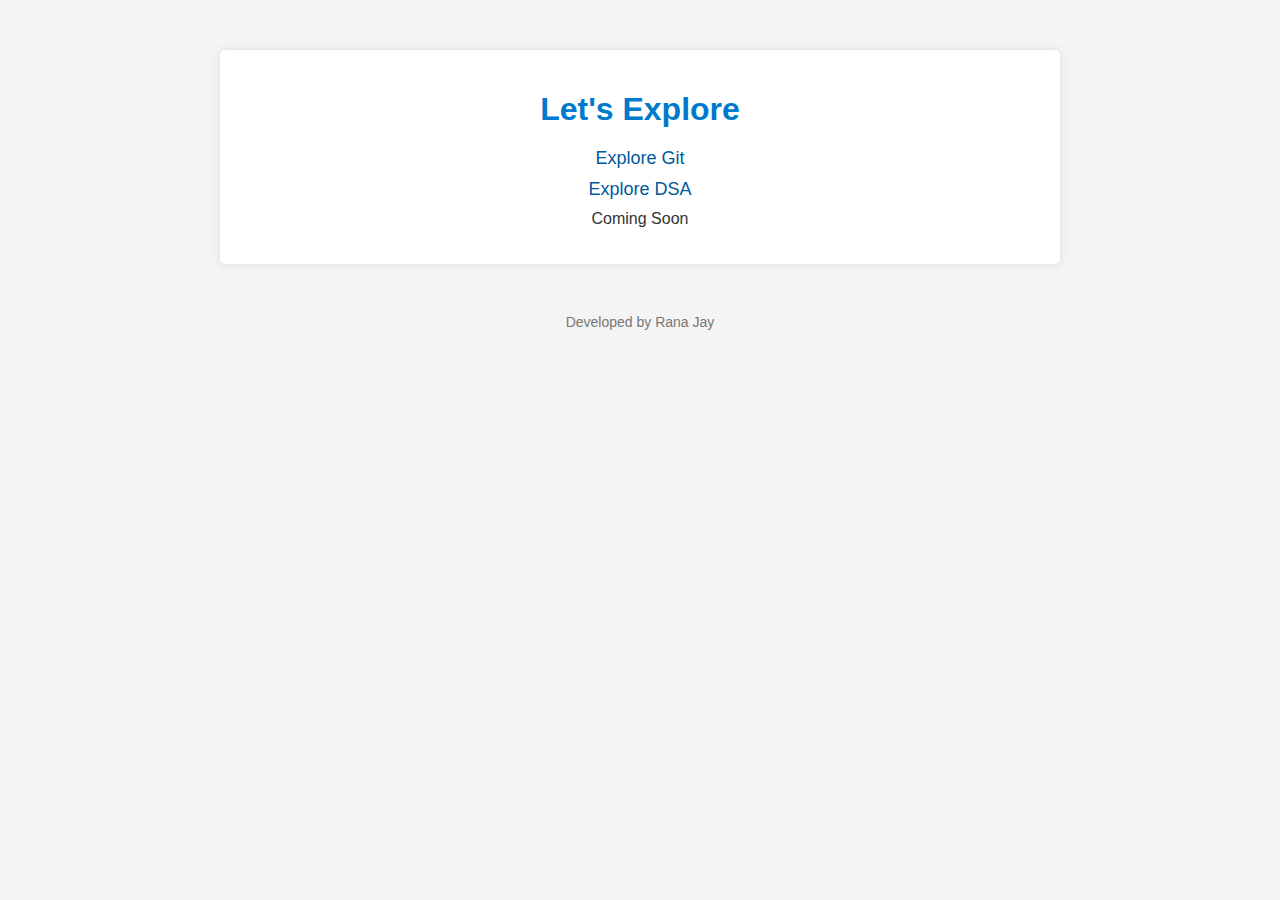
<file: index.html>
<!DOCTYPE html>
<html lang="en">
<head>
    <meta charset="UTF-8">
    <meta name="viewport" content="width=device-width, initial-scale=1.0">
    <title>Explore with Rana Jay</title>
    <link rel="stylesheet" href="index.css">
</head>
<body>

    <div class="container">
        <h1>Let's Explore</h1>
        <ul>
            <li>
                <a href="Git/index.html">Explore Git</a>
            </li>

            <li>
                <a href="DSA/index.html">Explore DSA</a>
            </li>

            <li>
                Coming Soon 
            </li>
        </ul>
    </div>

    <footer>
        <p>Developed by Rana Jay</p>
    </footer>
</body>
</html>
</file>
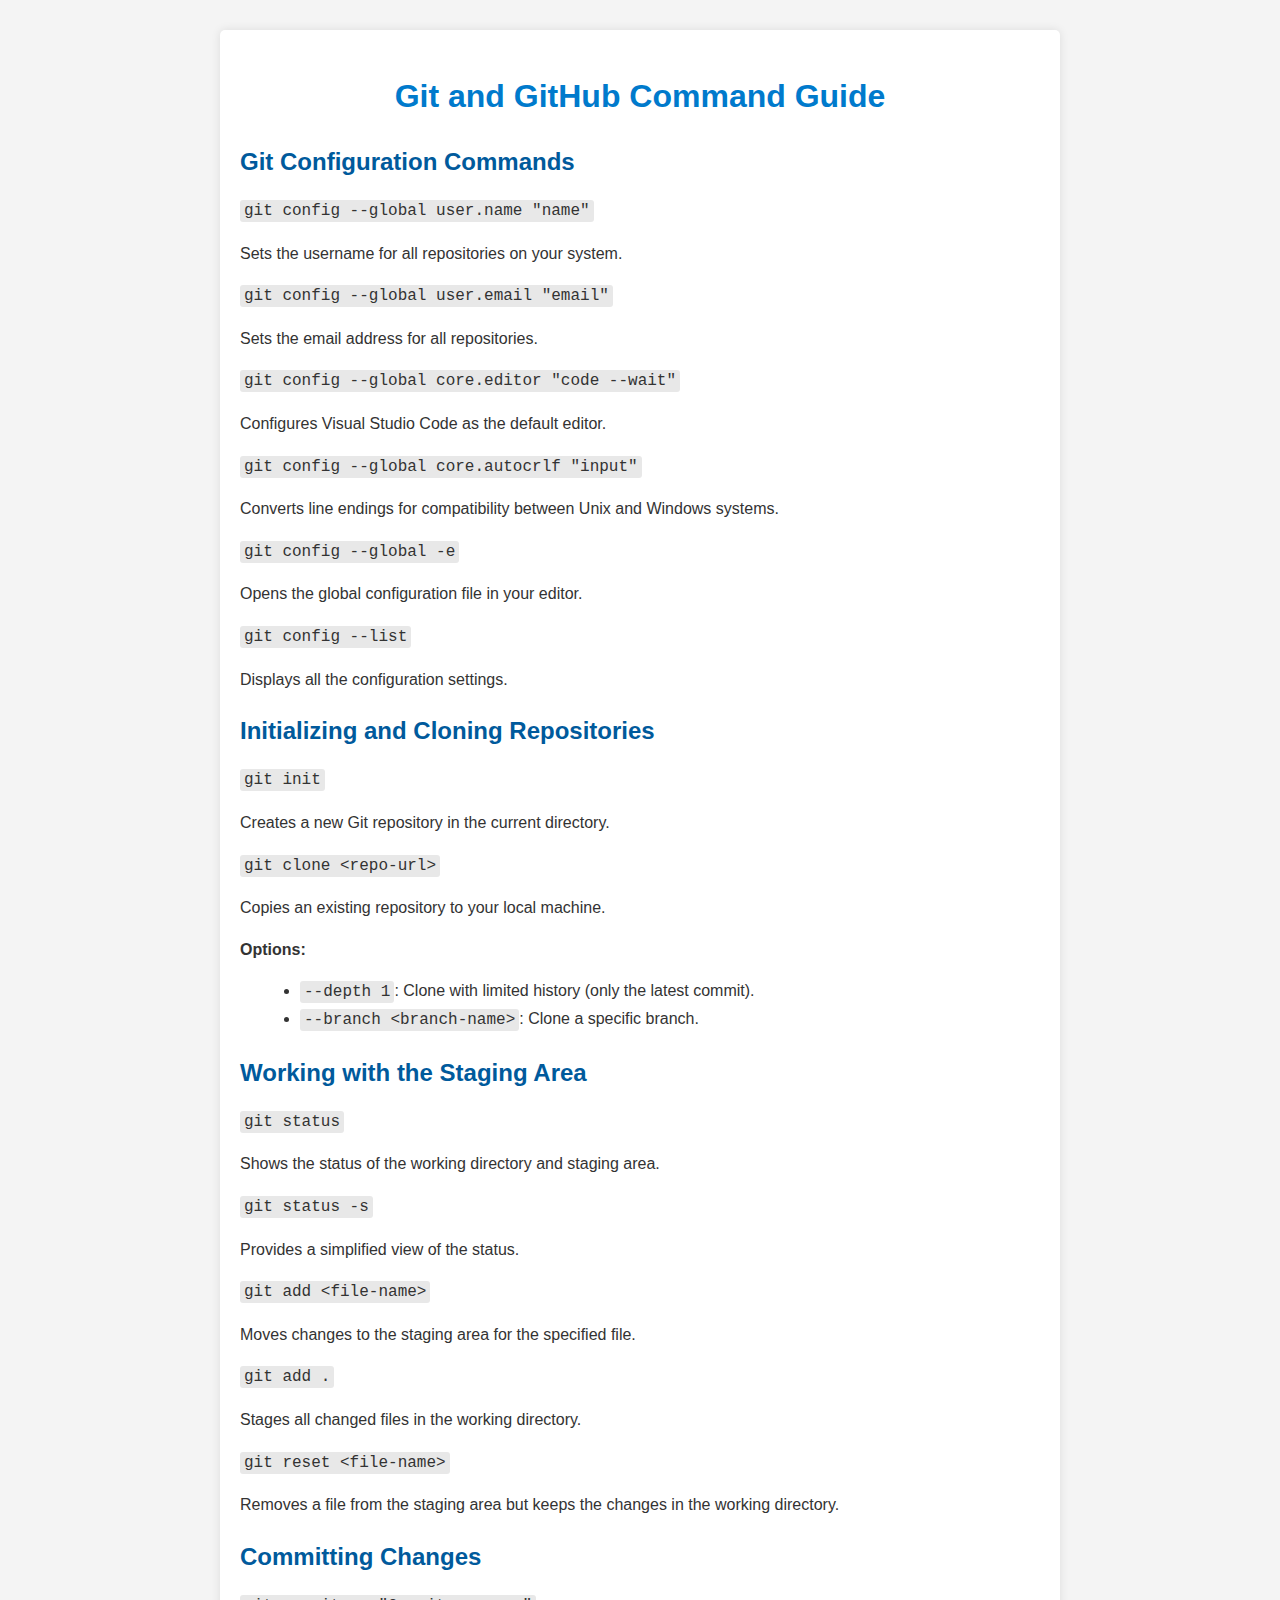
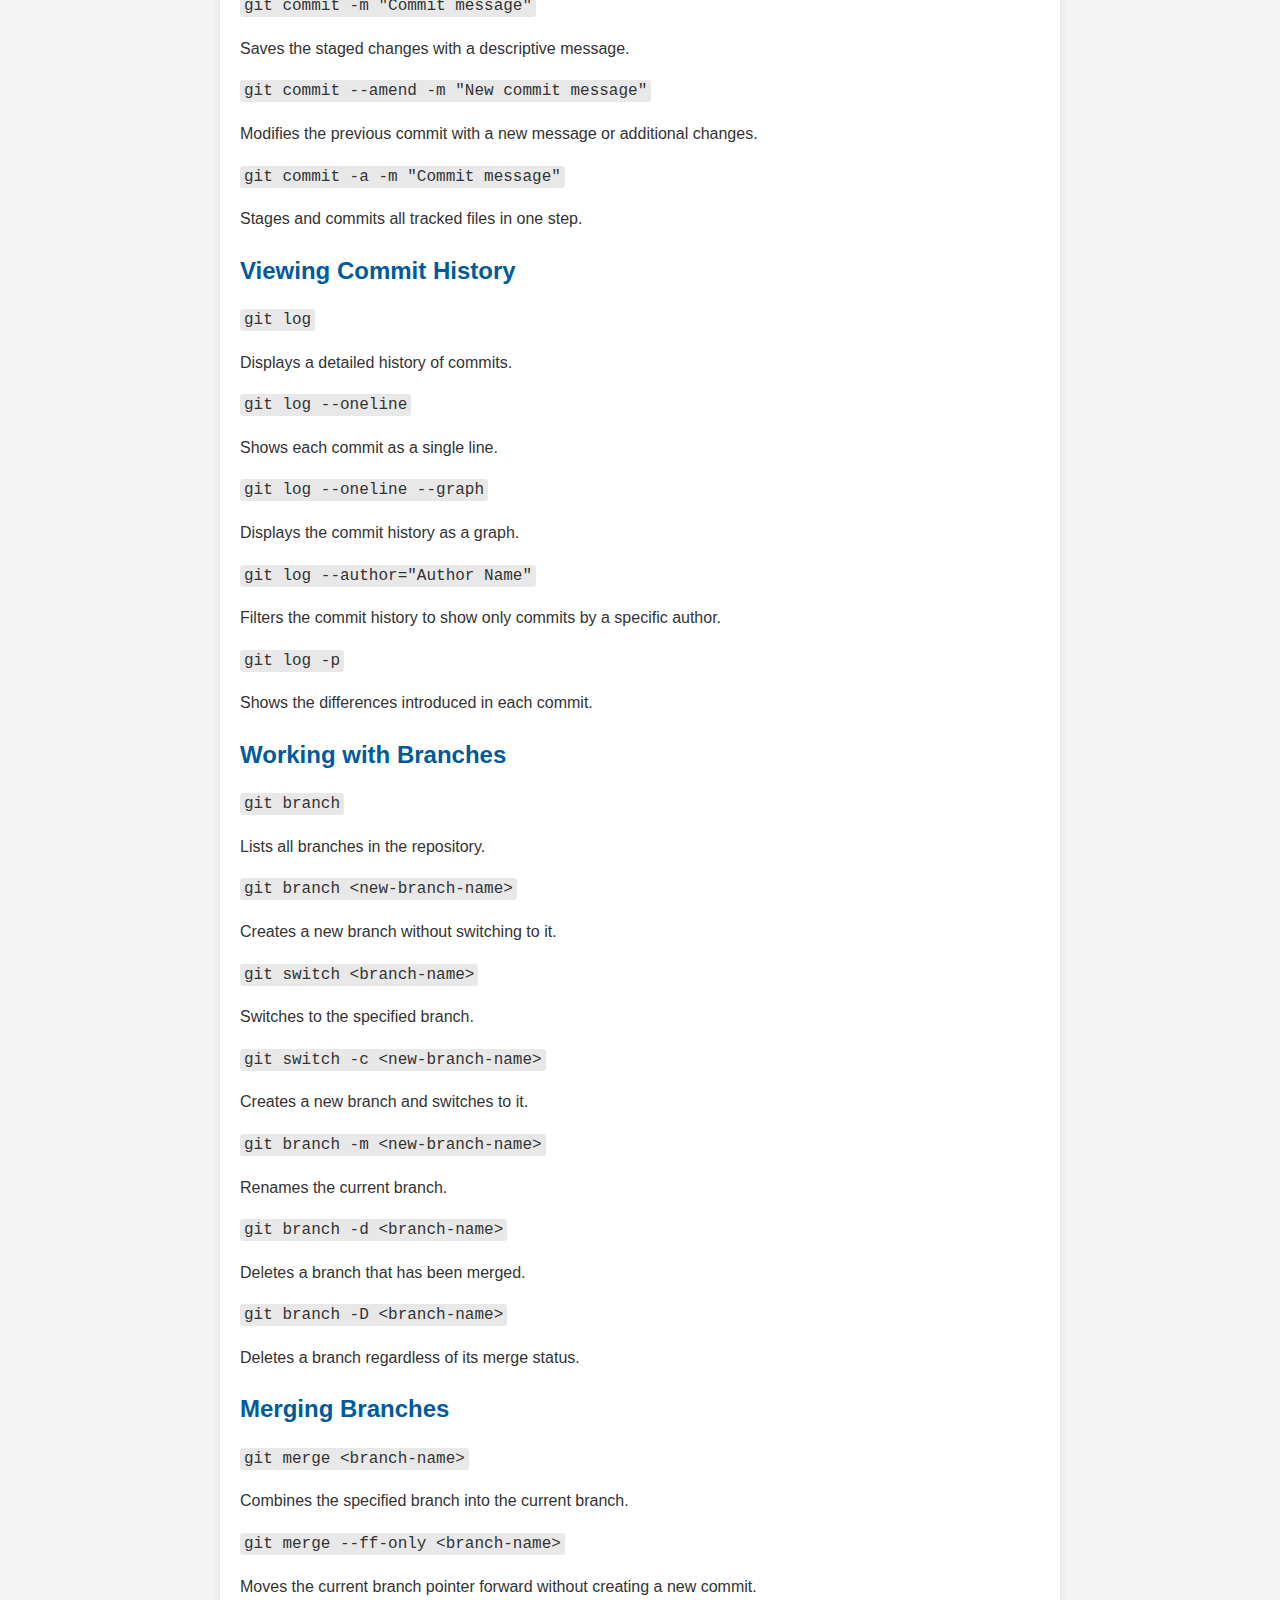
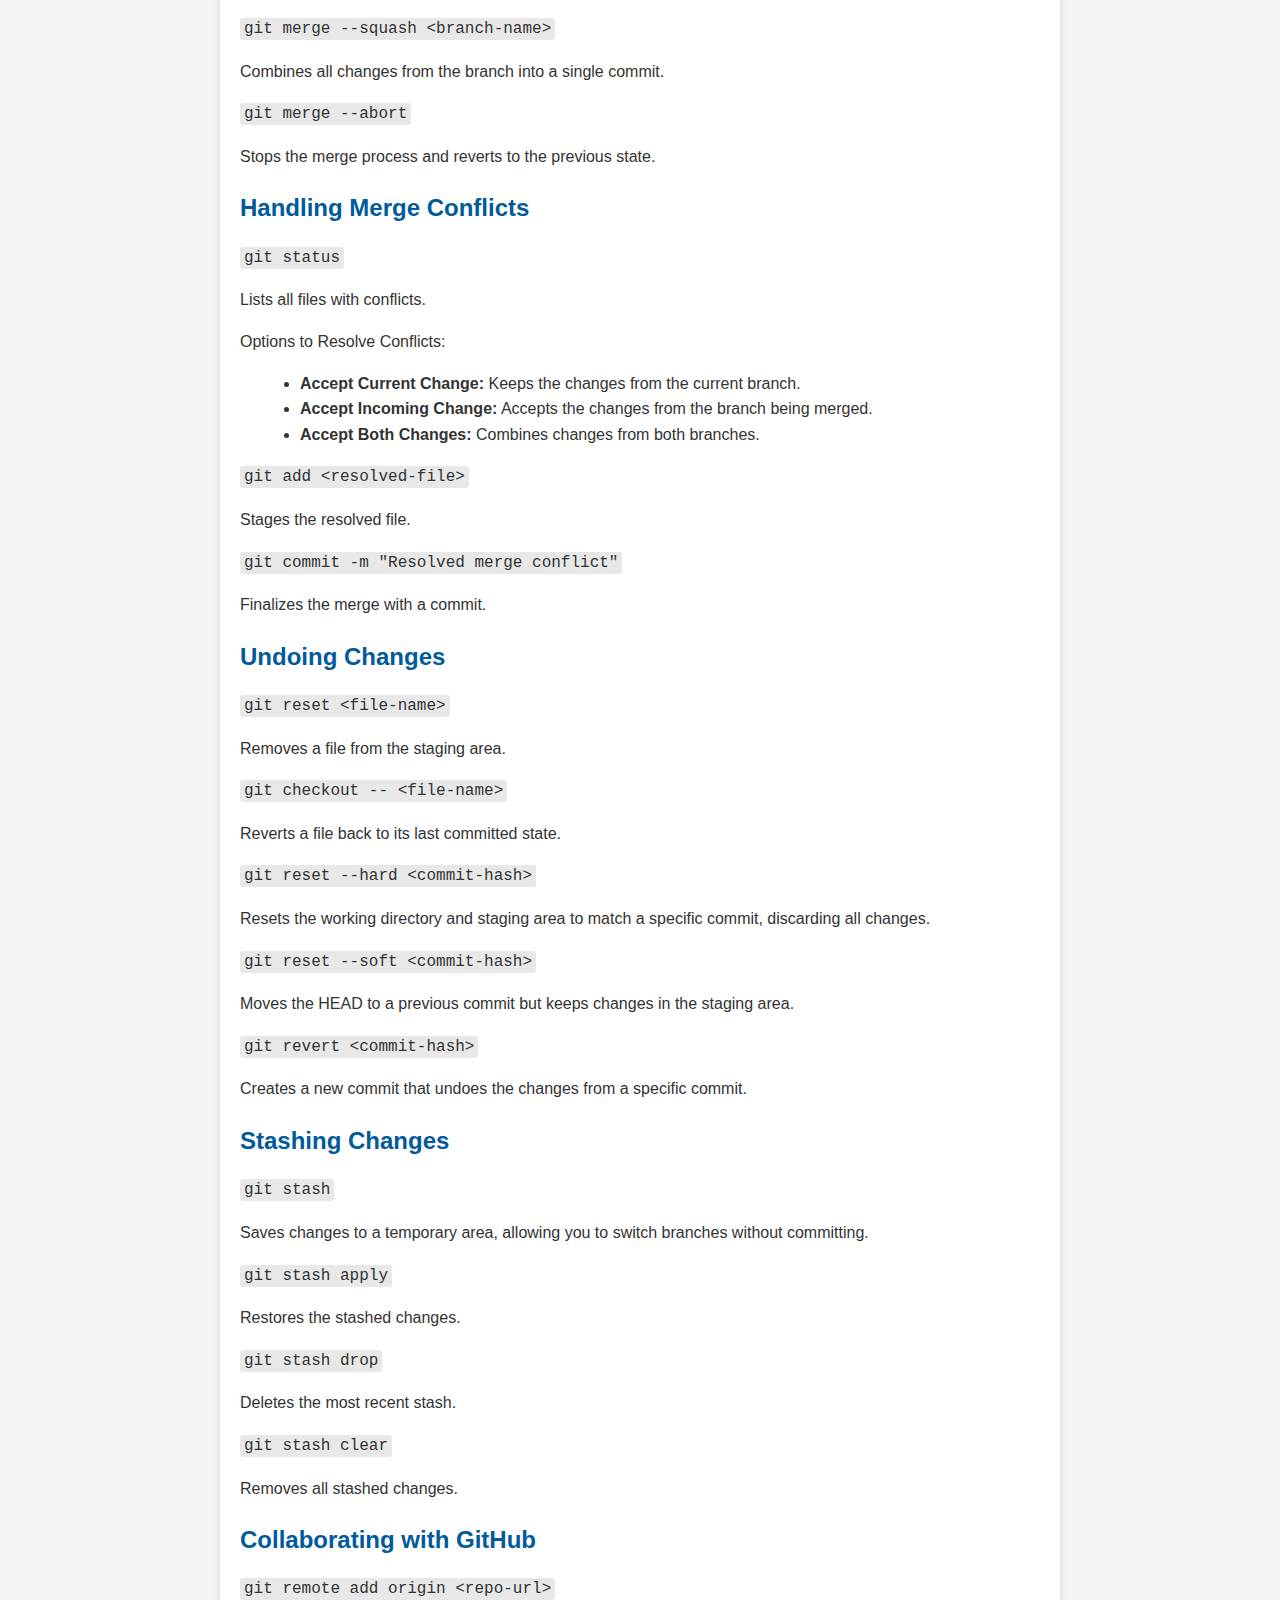
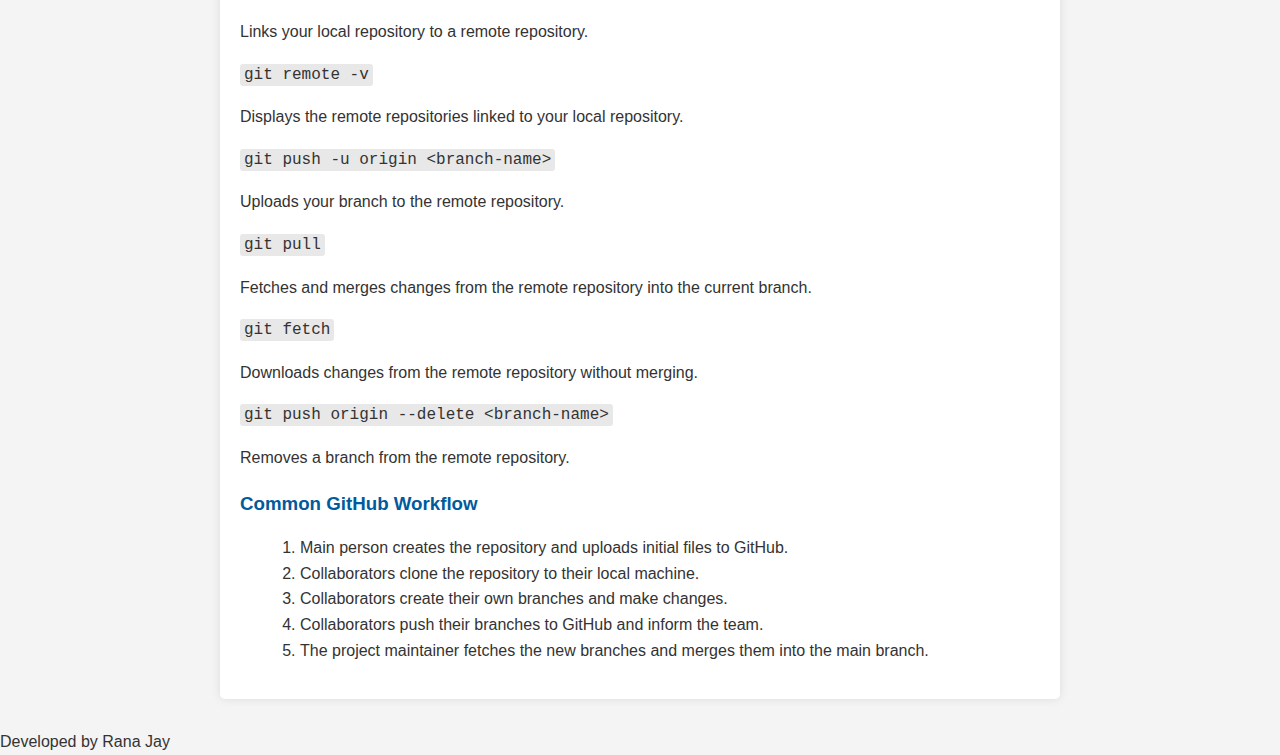
<file: Git/index.html>
<!DOCTYPE html>
<html lang="en">
<head>
    <meta charset="UTF-8">
    <meta name="viewport" content="width=device-width, initial-scale=1.0">
    <title>Git and GitHub Command Guide</title>
    <link rel="stylesheet" href="index.css">
</head>
<body>
    <div class="container">
        <h1>Git and GitHub Command Guide</h1>

        <h2>Git Configuration Commands</h2>
        <p><code>git config --global user.name "name"</code></p>
        <p>Sets the username for all repositories on your system.</p>

        <p><code>git config --global user.email "email"</code></p>
        <p>Sets the email address for all repositories.</p>

        <p><code>git config --global core.editor "code --wait"</code></p>
        <p>Configures Visual Studio Code as the default editor.</p>

        <p><code>git config --global core.autocrlf "input"</code></p>
        <p>Converts line endings for compatibility between Unix and Windows systems.</p>

        <p><code>git config --global -e</code></p>
        <p>Opens the global configuration file in your editor.</p>

        <p><code>git config --list</code></p>
        <p>Displays all the configuration settings.</p>

        <h2>Initializing and Cloning Repositories</h2>
        <p><code>git init</code></p>
        <p>Creates a new Git repository in the current directory.</p>

        <p><code>git clone &lt;repo-url&gt;</code></p>
        <p>Copies an existing repository to your local machine.</p>
        <p><strong>Options:</strong></p>
        <ul>
            <li><code>--depth 1</code>: Clone with limited history (only the latest commit).</li>
            <li><code>--branch &lt;branch-name&gt;</code>: Clone a specific branch.</li>
        </ul>

        <h2>Working with the Staging Area</h2>
        <p><code>git status</code></p>
        <p>Shows the status of the working directory and staging area.</p>

        <p><code>git status -s</code></p>
        <p>Provides a simplified view of the status.</p>

        <p><code>git add &lt;file-name&gt;</code></p>
        <p>Moves changes to the staging area for the specified file.</p>

        <p><code>git add .</code></p>
        <p>Stages all changed files in the working directory.</p>

        <p><code>git reset &lt;file-name&gt;</code></p>
        <p>Removes a file from the staging area but keeps the changes in the working directory.</p>

        <h2>Committing Changes</h2>
        <p><code>git commit -m "Commit message"</code></p>
        <p>Saves the staged changes with a descriptive message.</p>

        <p><code>git commit --amend -m "New commit message"</code></p>
        <p>Modifies the previous commit with a new message or additional changes.</p>

        <p><code>git commit -a -m "Commit message"</code></p>
        <p>Stages and commits all tracked files in one step.</p>

        <h2>Viewing Commit History</h2>
        <p><code>git log</code></p>
        <p>Displays a detailed history of commits.</p>

        <p><code>git log --oneline</code></p>
        <p>Shows each commit as a single line.</p>

        <p><code>git log --oneline --graph</code></p>
        <p>Displays the commit history as a graph.</p>

        <p><code>git log --author="Author Name"</code></p>
        <p>Filters the commit history to show only commits by a specific author.</p>

        <p><code>git log -p</code></p>
        <p>Shows the differences introduced in each commit.</p>

        <h2>Working with Branches</h2>
        <p><code>git branch</code></p>
        <p>Lists all branches in the repository.</p>

        <p><code>git branch &lt;new-branch-name&gt;</code></p>
        <p>Creates a new branch without switching to it.</p>

        <p><code>git switch &lt;branch-name&gt;</code></p>
        <p>Switches to the specified branch.</p>

        <p><code>git switch -c &lt;new-branch-name&gt;</code></p>
        <p>Creates a new branch and switches to it.</p>

        <p><code>git branch -m &lt;new-branch-name&gt;</code></p>
        <p>Renames the current branch.</p>

        <p><code>git branch -d &lt;branch-name&gt;</code></p>
        <p>Deletes a branch that has been merged.</p>

        <p><code>git branch -D &lt;branch-name&gt;</code></p>
        <p>Deletes a branch regardless of its merge status.</p>

        <h2>Merging Branches</h2>
        <p><code>git merge &lt;branch-name&gt;</code></p>
        <p>Combines the specified branch into the current branch.</p>

        <p><code>git merge --ff-only &lt;branch-name&gt;</code></p>
        <p>Moves the current branch pointer forward without creating a new commit.</p>

        <p><code>git merge --squash &lt;branch-name&gt;</code></p>
        <p>Combines all changes from the branch into a single commit.</p>

        <p><code>git merge --abort</code></p>
        <p>Stops the merge process and reverts to the previous state.</p>

        <h2>Handling Merge Conflicts</h2>
        <p><code>git status</code></p>
        <p>Lists all files with conflicts.</p>

        <p>Options to Resolve Conflicts:</p>
        <ul>
            <li><strong>Accept Current Change:</strong> Keeps the changes from the current branch.</li>
            <li><strong>Accept Incoming Change:</strong> Accepts the changes from the branch being merged.</li>
            <li><strong>Accept Both Changes:</strong> Combines changes from both branches.</li>
        </ul>

        <p><code>git add &lt;resolved-file&gt;</code></p>
        <p>Stages the resolved file.</p>

        <p><code>git commit -m "Resolved merge conflict"</code></p>
        <p>Finalizes the merge with a commit.</p>

        <h2>Undoing Changes</h2>
        <p><code>git reset &lt;file-name&gt;</code></p>
        <p>Removes a file from the staging area.</p>

        <p><code>git checkout -- &lt;file-name&gt;</code></p>
        <p>Reverts a file back to its last committed state.</p>

        <p><code>git reset --hard &lt;commit-hash&gt;</code></p>
        <p>Resets the working directory and staging area to match a specific commit, discarding all changes.</p>

        <p><code>git reset --soft &lt;commit-hash&gt;</code></p>
        <p>Moves the HEAD to a previous commit but keeps changes in the staging area.</p>

        <p><code>git revert &lt;commit-hash&gt;</code></p>
        <p>Creates a new commit that undoes the changes from a specific commit.</p>

        <h2>Stashing Changes</h2>
        <p><code>git stash</code></p>
        <p>Saves changes to a temporary area, allowing you to switch branches without committing.</p>

        <p><code>git stash apply</code></p>
        <p>Restores the stashed changes.</p>

        <p><code>git stash drop</code></p>
        <p>Deletes the most recent stash.</p>

        <p><code>git stash clear</code></p>
        <p>Removes all stashed changes.</p>

        <h2>Collaborating with GitHub</h2>
        <p><code>git remote add origin &lt;repo-url&gt;</code></p>
        <p>Links your local repository to a remote repository.</p>

        <p><code>git remote -v</code></p>
        <p>Displays the remote repositories linked to your local repository.</p>

        <p><code>git push -u origin &lt;branch-name&gt;</code></p>
        <p>Uploads your branch to the remote repository.</p>

        <p><code>git pull</code></p>
        <p>Fetches and merges changes from the remote repository into the current branch.</p>

        <p><code>git fetch</code></p>
        <p>Downloads changes from the remote repository without merging.</p>

        <p><code>git push origin --delete &lt;branch-name&gt;</code></p>
        <p>Removes a branch from the remote repository.</p>

        <h3>Common GitHub Workflow</h3>
        <ol>
            <li>Main person creates the repository and uploads initial files to GitHub.</li>
            <li>Collaborators clone the repository to their local machine.</li>
            <li>Collaborators create their own branches and make changes.</li>
            <li>Collaborators push their branches to GitHub and inform the team.</li>
            <li>The project maintainer fetches the new branches and merges them into the main branch.</li>
        </ol>
    </div>

    <footer>
        Developed by Rana Jay
    </footer>
    
</body>
</html>
</file>
<file: index.css>
body {
    font-family: Arial, sans-serif;
    background-color: #f4f4f4;
    color: #333;
    margin: 0;
    padding: 0;
}

.container {
    max-width: 800px;
    margin: 50px auto;
    padding: 20px;
    background-color: #fff;
    border-radius: 5px;
    box-shadow: 0 0 10px rgba(0, 0, 0, 0.1);
    text-align: center;
}

h1 {
    color: #007ACC;
    margin-bottom: 20px;
}

ul {
    list-style-type: none;
    padding: 0;
}

ul li {
    margin: 10px 0;
}

ul li a {
    text-decoration: none;
    color: #005A9C;
    font-size: 18px;
}

ul li a:hover {
    text-decoration: underline;
}

footer {
    margin-top: 50px;
    text-align: center;
    font-size: 14px;
    color: #777;
}
</file>
<file: Git/index.css>
body {
    font-family: Arial, sans-serif;
    background-color: #f4f4f4;
    color: #333;
    line-height: 1.6;
    margin: 0;
    padding: 0;
}

.container {
    max-width: 800px;
    margin: 30px auto;
    padding: 20px;
    background-color: #fff;
    border-radius: 5px;
    box-shadow: 0 0 10px rgba(0, 0, 0, 0.1);
}

h1 {
    color: #007ACC;
    text-align: center;
    margin-bottom: 20px;
}

h2 {
    color: #005A9C;
    margin-bottom: 10px;
}

h3 {
    color: #005A9C;
    margin-bottom: 10px;
}

p {
    margin-bottom: 15px;
}

code {
    background-color: #e8e8e8;
    padding: 2px 4px;
    border-radius: 3px;
    font-family: "Courier New", Courier, monospace;
}

ul {
    margin-left: 20px;
}

ol {
    margin-left: 20px;
}
</file>
